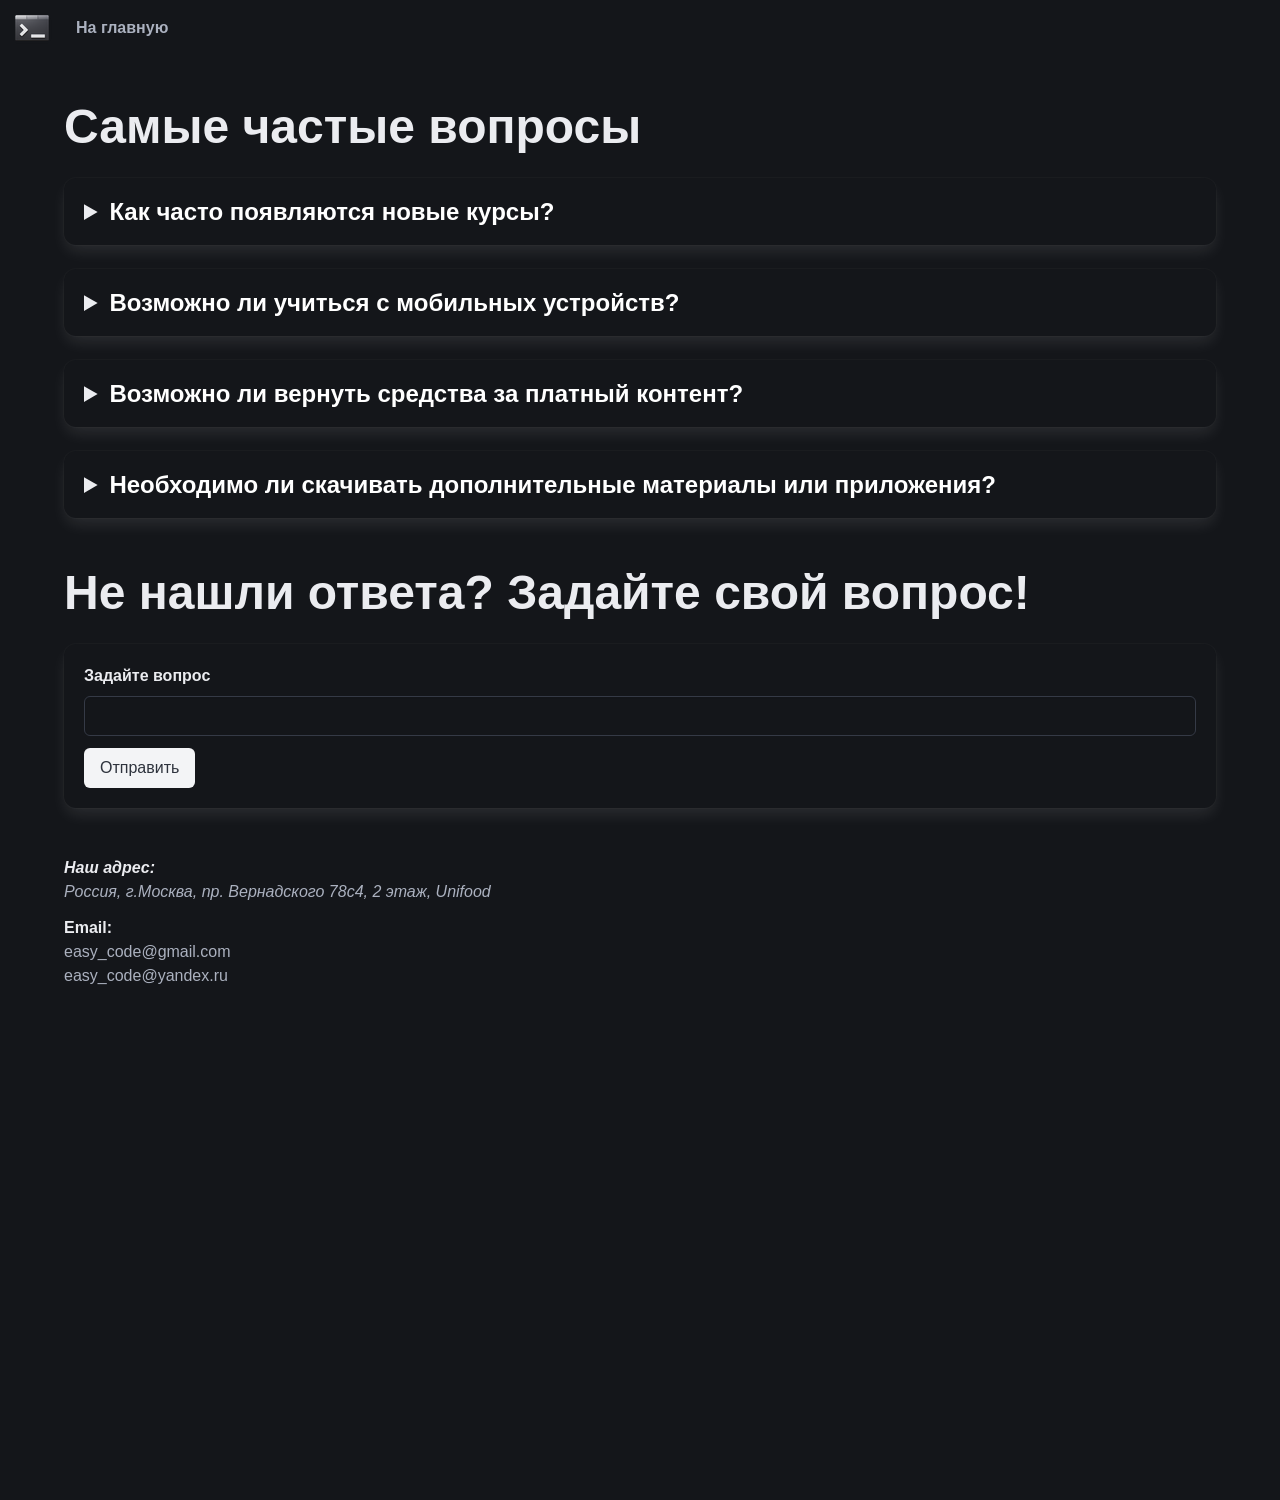
<file: FAQ.html>
<!DOCTYPE html>
<html lang="ru" data-theme="dark">

<head>
    <meta charset="UTF-8">
    <meta name="viewport" content="width=device-width, initial-scale=1.0">
    <title>FAQ</title>
    <link rel="stylesheet" href="styles/bulma/css/bulma.css">
    <link rel="stylesheet" href="styles/my_css.css">
    <link rel="icon" href="assets/logo.png" type="image/x-icon">
</head>

<body class="has-navbar-fixed-top">
    <header>
        <nav class="navbar is-fixed-top" role="navigation" aria-label="main navigation">
            <div class="navbar-brand">
                <img class="navbar-item" src="assets/logo.png" alt="Logo">
                <a role="button" class="navbar-burger" aria-label="menu" aria-expanded="false"
                    data-target="navbarBasicExample">
                    <span aria-hidden="true"></span>
                    <span aria-hidden="true"></span>
                    <span aria-hidden="true"></span>
                    <span aria-hidden="true"></span>
                </a>
            </div>
            <div id="navbarBasicExample" class="navbar-menu">
                <div class="navbar-start">
                    <a class="has-text-weight-bold navbar-item" href="index.html">
                        На главную
                    </a>
                </div>
            </div>
        </nav>
    </header>
    <main>
        <section class="section">
            <div class="container">
                <p class="title is-1">
                    Самые частые вопросы
                </p>
                <details class="box">
                    <summary class="has-text-weight-bold title is-4">
                        <span class="has-text-white">
                            Как часто появляются новые курсы?
                        </span>
                    </summary>
                    <p class="subtitle mt-3">
                        Наши специалисты регулярно работают над разработкой новых курсов, ориентируясь на запросы наших учеников.
                    </p>
                </details>
                <details class="box">
                    <summary class="has-text-weight-bold title is-4">
                        <span class="has-text-white">
                            Возможно ли учиться с мобильных устройств?
                        </span>
                    </summary>
                    <p class="subtitle mt-3">
                        Да, обучение возможно с любых устройств.
                    </p>
                </details>
                <details class="box">
                    <summary class="has-text-weight-bold title is-4">
                        <span class="has-text-white">
                            Возможно ли вернуть средства за платный контент?
                        </span>
                    </summary>
                    <p class="subtitle mt-3">
                        Да, возврат средств доступен в течении 72 часов после покупки платного контента.
                    </p>
                </details>
                <details class="box">
                    <summary class="has-text-weight-bold title is-4">
                        <span class="has-text-white">
                            Необходимо ли скачивать дополнительные материалы или приложения?
                        </span>
                    </summary>
                    <p class="subtitle mt-3">
                        При желании можно скачать различные среды разарботки, но наш сайт предоставляет свою среду разработки внутри курса
                        без необходимости скачивать что-то дополнительно.
                    </p>
                </details>
                <p class="title is-1 mt-6">
                    Не нашли ответа? Задайте свой вопрос!
                </p>
                <div class="box mt-5">
                <div class="field">
                    <label class="label">Задайте вопрос</label>
                    <div class="control">
                        <input class="input">
                    </div>
                </div>
                <button class="button is-light">Отправить</button>
            </div>
            </div>
        </section>
    </main>
    <script src="animation.js"></script>
    <footer id="footer">
        <div class="container">
            <div class="content mb-5">
                <address class="mb-3">
                    <strong>Наш адрес:</strong><br>
                    Россия, г.Москва, пр. Вернадского 78с4, 2 этаж, Unifood
                </address>
                <p>
                    <strong>Email:</strong><br>
                    easy_code@gmail.com<br>
                    easy_code@yandex.ru
                </p>
            </div>
            <figure class="image mb-4">
                <iframe class="ya_map""
                    src="https://yandex.ru/map-widget/v1/?um=constructor%3Ada7015cf45b4892afaf338399d23a720fc753a7b7559b8b25691ad0025264ed6&amp;source=constructor" width="765" height="465" frameborder="0">
                </iframe>
            </figure>
        </div>
    </footer>
</body>
</html>
</file>
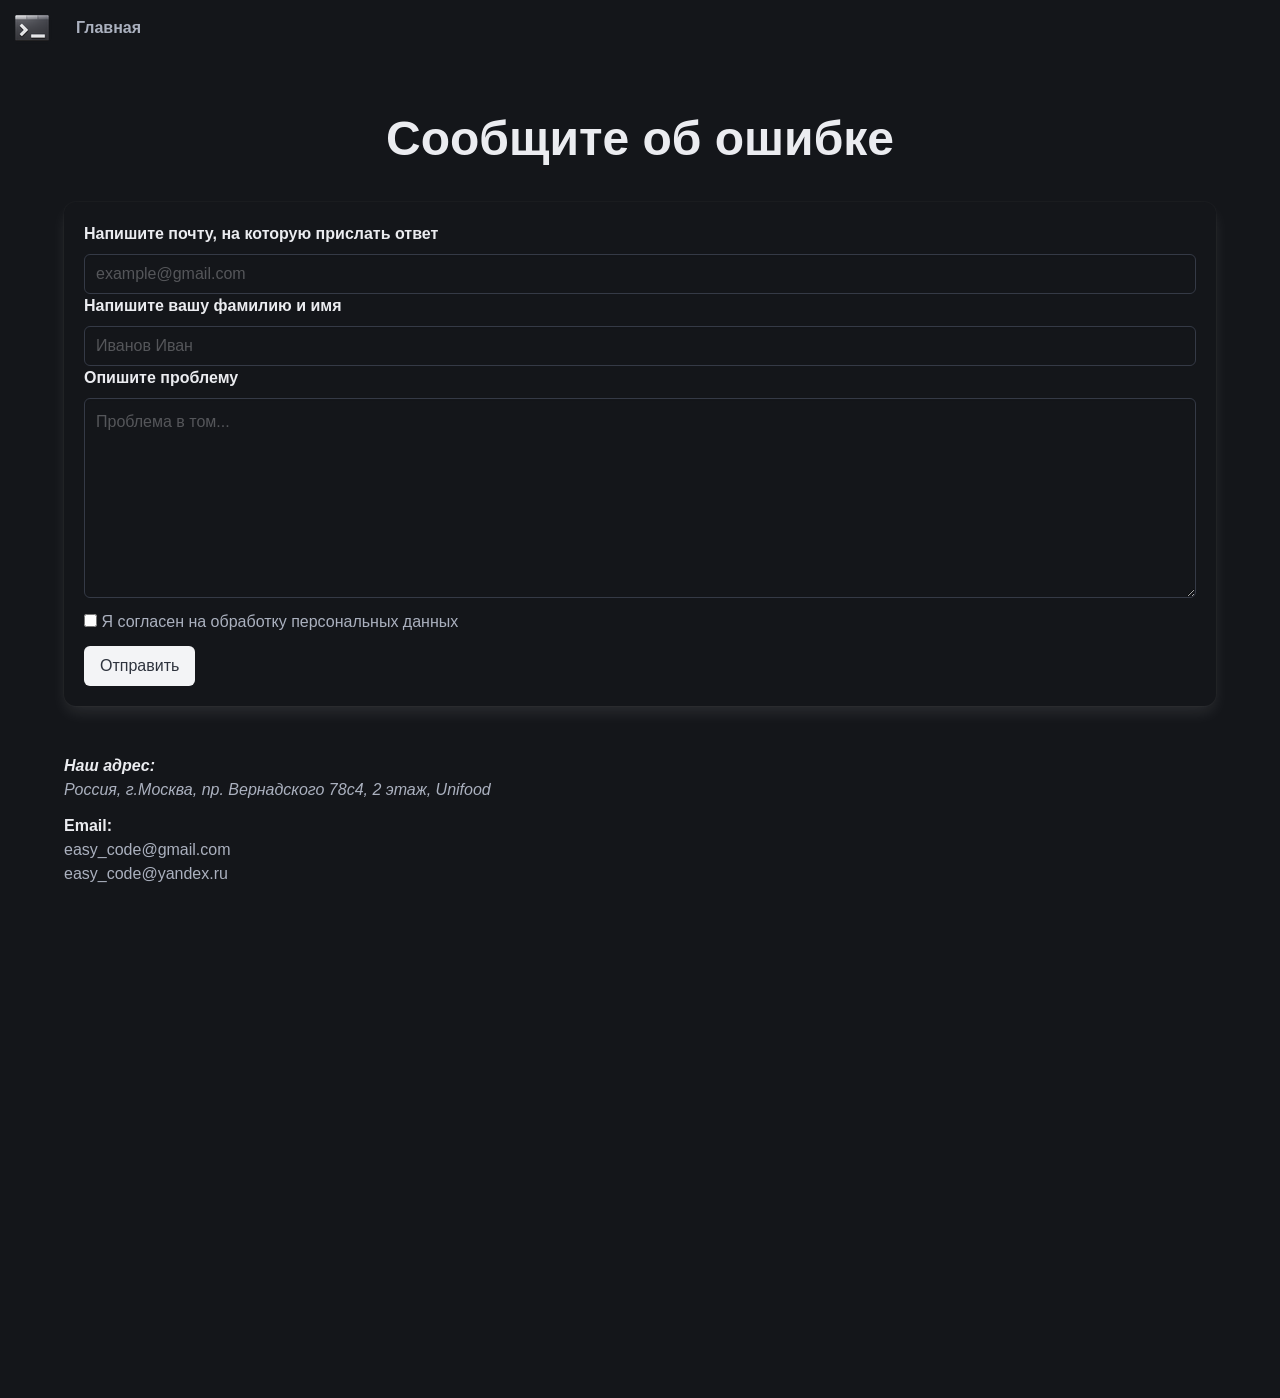
<file: Feedback.html>
<!DOCTYPE html>
<html lang="ru" data-theme="dark">

<head>
    <meta charset="UTF-8">
    <meta name="viewport" content="width=device-width, initial-scale=1.0">
    <title>Feedback</title>
    <link rel="stylesheet" href="styles/bulma/css/bulma.css">
    <link rel="stylesheet" href="styles/my_css.css">
    <link rel="icon" href="assets/logo.png" type="image/x-icon">
</head>

<body class="has-navbar-fixed-top">
    <header>
        <nav class="navbar is-fixed-top" role="navigation" aria-label="main navigation">
            <div class="navbar-brand">
                <img class="navbar-item" src="assets/logo.png" alt="Logo">
                <a role="button" class="navbar-burger" aria-label="menu" aria-expanded="false"
                   data-target="navbarBasicExample">
                    <span aria-hidden="true"></span>
                    <span aria-hidden="true"></span>
                    <span aria-hidden="true"></span>
                    <span aria-hidden="true"></span>
                </a>
            </div>
            <div id="navbarBasicExample" class="navbar-menu">
                <div class="navbar-start">
                    <a class="has-text-weight-bold navbar-item" href="index.html">
                        Главная
                    </a>
                </div>
            </div>
        </nav>
    </header>
    <main>
        <section class="section">
            <div class="container">
                <div class="column has-text-centered">
                    <p class="title is-1">
                        Сообщите об ошибке
                    </p>
                </div>
                <form id="feedback">
                    <div class="box mt-5" >
                        <div class="field">
                            <label class="label">Напишите почту, на которую прислать ответ</label>
                            <div class="control">
                                <input class="input" id="userEmail" type="email" placeholder="example@gmail.com">
                            </div>
                            <label class="label">Напишите вашу фамилию и имя</label>
                            <div class="control">
                                <input class="input" id="userFullName" type="text" placeholder="Иванов Иван">
                            </div>
                            <label class="label">Опишите проблему</label>
                            <div class="control">
                                <textarea class="textarea my-height" id="textField" placeholder="Проблема в том..."></textarea>
                            </div>
                        </div>
                        <div class="field">
                            <div class="control">
                                <label class="checkbox">
                                    <input type="checkbox" id="agreement">
                                    Я согласен на обработку персональных данных
                                </label>
                            </div>
                        </div>
                        <button class="button is-light" type="submit">
                            <span>Отправить</span>
                        </button>
                    </div>
                </form>
            </div>
        </section>
    </main>
    <footer id="footer">
        <div class="container">
            <div class="content mb-5">
                <address class="mb-3">
                    <strong>Наш адрес:</strong><br>
                    Россия, г.Москва, пр. Вернадского 78с4, 2 этаж, Unifood
                </address>
                <p>
                    <strong>Email:</strong><br>
                    easy_code@gmail.com<br>
                    easy_code@yandex.ru
                </p>
            </div>
            <figure class="image mb-4">
                <iframe class="ya_map"
                        src="https://yandex.ru/map-widget/v1/?um=constructor%3Ada7015cf45b4892afaf338399d23a720fc753a7b7559b8b25691ad0025264ed6&amp;source=constructor" width="765" height="465" frameborder="0">
                </iframe>
            </figure>
        </div>
    </footer>
    <script src="src/control.js"></script>
</body>
</html>
</file>
<file: styles/my_css.css>
@media (max-width: 770px) {
    .ya_map {
        width: 500px;
    }   
}

@media (max-width: 510px) {
    .ya_map {
        width: 300px;
    }   
}

@media (max-width: 310px) {
    .ya_map {
        width: 150px;
    }   
}

html {
  scroll-behavior: smooth;
}

.my-height {
    height: 200px;
}
</file>
